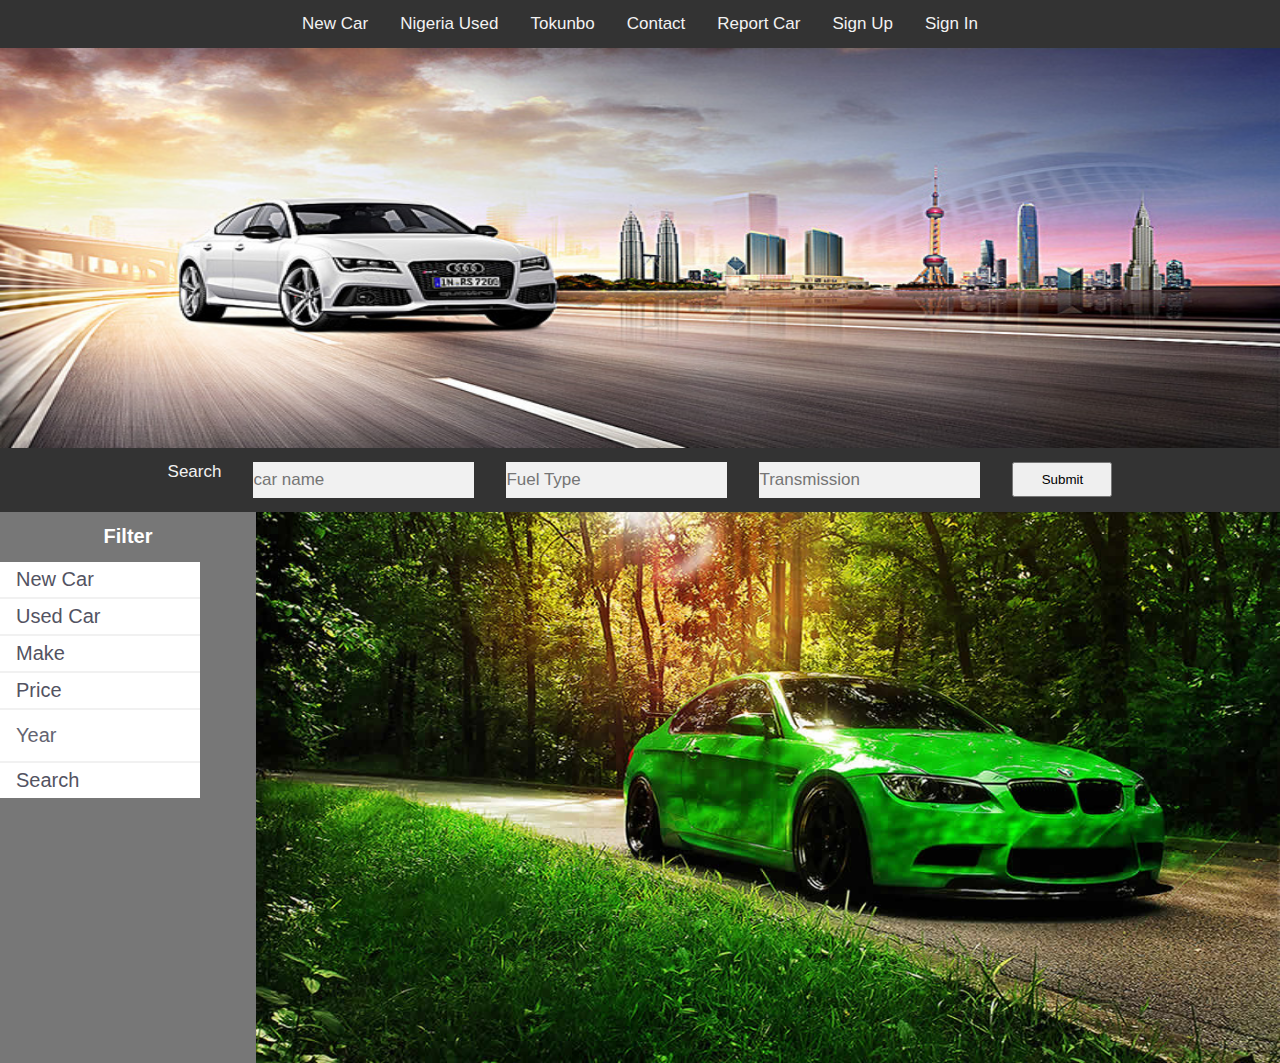
<file: UI/index.html>
<!DOCTYPE html>
<html>
    <head>
            <meta name="viewport" content="width=device-width, initial-scale=1.0">
        <link href="css/style.css" type="text/css" rel="stylesheet"/>
        <script src="js/javascript.js" type="text/javascript"></script>
    </head>
    <body>
        <div id="wrapper">
            <header>
                <nav class="top-nav" id="top-nav-bar">
                    <!-- <a href="#home" class="active">Home</a> -->
                    <a href="#news">New Car</a>
                    <a href="#contact">Nigeria Used</a>
                    <a href="#about">Tokunbo</a>
                    <a href="#about">Contact</a>
                    <a href="#about">Report Car</a>
                    <a href="#" onclick="document.querySelector('#sign-up').style.display='block'" style="width:auto;">Sign Up</a>
                    <a href="#" onclick="document.querySelector('#sign-in').style.display='block'" style="width:auto;">Sign In</a>
                    <a href="javascript:void(0);" class="icon" onclick="topNavBar()">
                        <img src="images/icon.jpg" />
                    </a>
                </nav>
            </header>
            <section>
                
            <div class="image-slide">
                <img src="images/slider2.png" />
            </div> 
            </section>
            <section class="wrapper">
                <nav class="top-nav" id="top-nav-bar">
                    <form class="form">
                        <a href="#contact">Search</a>
                        <a href="#"><input type="text" placeholder="car name"></a>
                        <a href="#"><input type="text" placeholder="Fuel Type"></a>
                        <a href="#"><input type="text" placeholder="Transmission"></a>
                        <a href="#"><input type="submit"></a>
                    </form>
                    <a href="javascript:void(0);" class="icon" onclick="topNavBar()">
                        <img src="images/icon.jpg" />
                    </a>
                </nav>
            </section>
            <section id="second-section">
                    <aside class="sidebar">
                            <div class="filter">
                                    <h1>Filter</h1>
                                <form action="" id="form">
                                  <div class="sidenav">
                                        <a href="#about">New Car</a>
                                        <hr>
                                        <a href="#services">Used Car</a>
                                        <hr>
                                        <a href="#clients">Make</a>
                                        <hr>
                                        <a href="#contact">Price</a>
                                        <hr>
                                        <button class="dropdown-btn">Year 
                                
                                        </button>
                                        <div class="dropdown-container">
                                          <a href="#">Link 1</a>
                                          <a href="#">Link 2</a>
                                          <a href="#">Link 3</a>
                                        </div>
                                        <hr>
                                        <a href="#contact">Search</a>
                                    </div>
                                </form>
                        
                    </aside>
                    <article class="content">
                      
                      <img src="images/ads1.jpg">
                    </article>
                    
            </section>
            <div id="sign-up" class="sign-up-modal">
                <span onclick="document.querySelector('#sign-up').style.display='none'" class="close" title="Close Modal">&times;</span>
                <form class="modal-content" action="">
                  <div class="container">
                    <h1>Sign Up</h1>
                    <p>Please fill in this form to create an account.</p>
                    <hr>
                    <label for="email"><b>Email</b></label>
                    <input type="email" placeholder="Enter Email" name="email" required>
              
                    <label for="psw"><b>Password</b></label>
                    <input type="password" placeholder="Enter Password" name="psw" required>
              
                    <label for="psw-repeat"><b>Repeat Password</b></label>
                    <input type="password" placeholder="Repeat Password" name="psw-repeat" required>
                    
                    <label>
                      <input type="checkbox" checked="checked" name="remember" style="margin-bottom:15px"> Remember me
                    </label>
              
                    <p>By creating an account you agree to our <a href="#" style="color:dodgerblue">Terms & Privacy</a>.</p>
              
                    <div class="clearfix">
                      <button type="button" onclick="document.querySelector('#sign-up').style.display='none'" class="cancelbtn">Cancel</button>
                      <button type="submit" class="signupbtn">Sign Up</button>
                    </div>
                  </div>
                </form>
              </div>
              <div id="sign-in" class="sign-up-modal">
                <span onclick="document.querySelector('#sign-in').style.display='none'" class="close" title="Close Modal">&times;</span>
                <form class="modal-content" action="">
                  <div class="container">
                    <h1>Sign Up</h1>
                    <hr>
                    <label for="email"><b>Email</b></label>
                    <input type="email" placeholder="Enter Email" name="email" required>
              
                    <label for="psw"><b>Password</b></label>
                    <input type="password" placeholder="Enter Password" name="psw" required>
              
                    <div class="clearfix">
                      <button type="button" onclick="document.querySelector('#sign-in').style.display='none'" class="cancelbtn">Cancel</button>
                      <button type="submit" class="signipbtn">Sign In</button>
                    </div>
                  </div>
                </form>
              </div>
        </div>      
    </body>
</html>
</file>
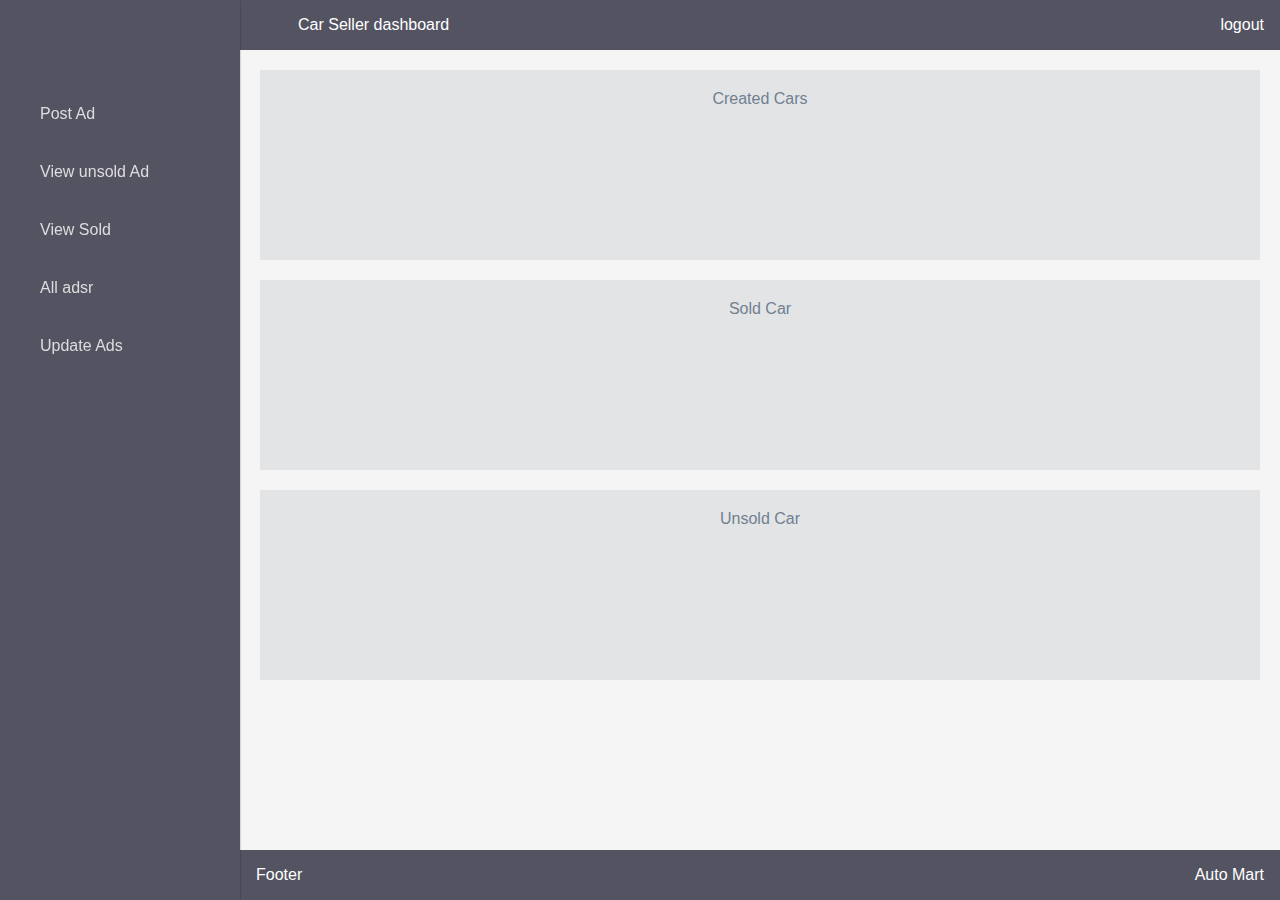
<file: UI/dashbaord.html>
<!DOCTYPE html>
<html lang="en">
<head>
<meta charset="UTF-8">
<meta name="viewport" content="width=device-width, initial-scale=1.0">
<meta http-equiv="X-UA-Compatible" content="ie=edge">
<link href="css/dashboard.css" type="text/css" rel="stylesheet"/>
<title>Title</title>
</head>
<body>

        <div class="grid-container">
                <div class="menu-icon">
                 <i class="fas fa-bars header__menu"></i>
               </div>
                
               <header class="header">
                 <div class="header__name">Car Seller dashboard</div>
                 <div class="header__avatar">logout</div>
               </header>
             
               <aside class="sidenav">
                 <div class="sidenav__close-icon">
                   <i class="fas fa-times sidenav__brand-close"></i>
                 </div>
                 <ul class="sidenav__list">
                   <li class="sidenav__list-item">Post Ad</li>
                   <li class="sidenav__list-item">View unsold Ad</li>
                   <li class="sidenav__list-item">View Sold</li>
                   <li class="sidenav__list-item">All adsr</li>
                   <li class="sidenav__list-item">Update Ads</li>
                 </ul>
               </aside>
             
               <main class="main">
                    <div class="main-header">
                        <div class="main-header__createdcar">Created Cars</div>
                        
                    </div>
                    <div class="main-header">
                        <div class="main-header__soldcar">Sold Car</div>
                            
                    </div>
                    <div class="main-header">
                        <div class="main-header__unsold">Unsold Car</div>
                            
                    </div>
             
                
               </main>
             
               <footer class="footer">
                 <div class="footer__copyright">Footer</div>
                 <div class="footer__signature">Auto Mart</div>
               </footer>
             </div>
</body>
</html>
</file>
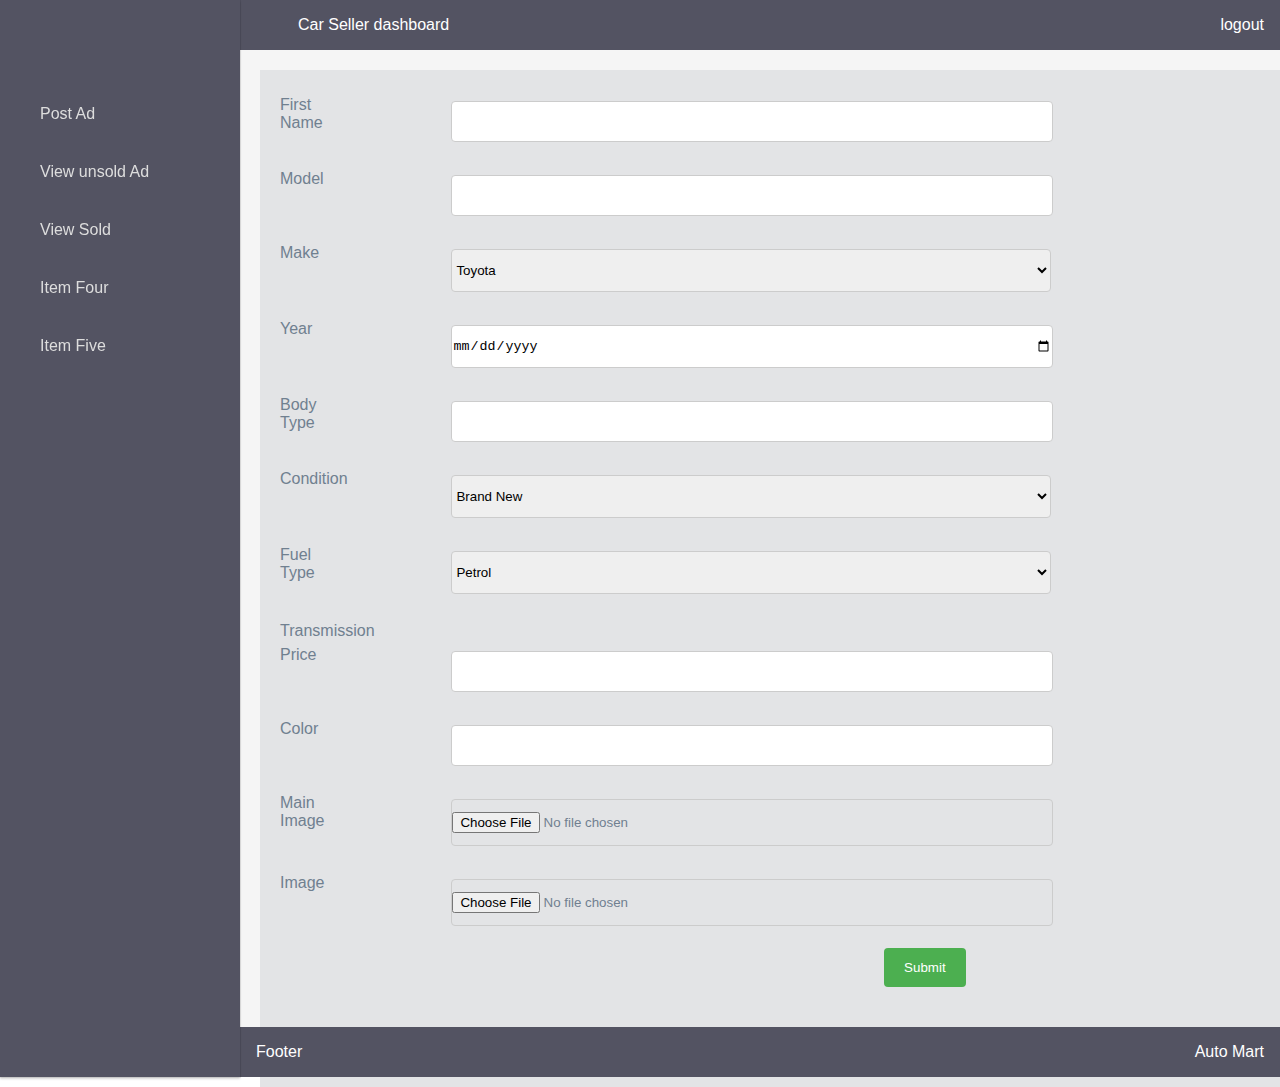
<file: UI/pages/add_ads.html>
<!DOCTYPE html>
<html lang="en">
<head>
<meta charset="UTF-8">
<meta name="viewport" content="width=device-width, initial-scale=1.0">
<meta http-equiv="X-UA-Compatible" content="ie=edge">
<link href="../css/dashboard.css" type="text/css" rel="stylesheet"/>
<link href="../css/add_ads.css" type="text/css" rel="stylesheet"/>
<title>Title</title>
</head>
<body>

        <div class="grid-container">
                <div class="menu-icon">
                 <i class="fas fa-bars header__menu"></i>
               </div>
                
               <header class="header">
                 <div class="header__name">Car Seller dashboard</div>
                 <div class="header__avatar">logout</div>
               </header>
             
               <aside class="sidenav">
                 <div class="sidenav__close-icon">
                   <i class="fas fa-times sidenav__brand-close"></i>
                 </div>
                 <ul class="sidenav__list">
                   <li class="sidenav__list-item">Post Ad</li>
                   <li class="sidenav__list-item">View unsold Ad</li>
                   <li class="sidenav__list-item">View Sold</li>
                   <li class="sidenav__list-item">Item Four</li>
                   <li class="sidenav__list-item">Item Five</li>
                 </ul>
               </aside>
             
               <main class="main">
                    <div class="main-header">
                        <div class="main-header__createdcar">
                                <form action="/action_page.php">
                                    <div class="row">
                                      <div class="col-25">
                                        <label for="fname">First Name</label>
                                      </div>
                                      <div class="col-75">
                                        <input type="text" id="fname" name="firstname" >
                                      </div>
                                    </div>
                                    <div class="row">
                                            <div class="col-25">
                                              <label for="model">Model</label>
                                            </div>
                                            <div class="col-75">
                                              <input type="text" id="model" name="model" >
                                            </div>
                                          </div>                                
                                    <div class="row">
                                      <div class="col-25">
                                        <label for="make">Make</label>
                                      </div>
                                      <div class="col-75">
                                        <select id="make" name="make">
                                          <option value="toyota">Toyota</option>
                                          <option value="nissan">Nissan</option>
                                          <option value="hond">Honda</option>
                                          <option value="mercedes-benz">Mercedes-Benz</option>
                                          <option value="bentley">Bentley</option>
                                          <option value="acura">Acura</option>
                                          <option value="kia">Kia</option>
                                          <option value="hummer">Hummer</option>
                                          <option value="hyndai">Hyundai</option>
                                          <option value="ford">For</option>
                                          <option value="innoson">Innoson</option>
                                          <option value="lexus">Lexus</option>
                                          <option value="ferrari">Ferrari</option>
                                          <option value="izuzu">Izuzu</option>
                                          <option value="lamboghini">Lamboghini</option>
                                          <option value="mazda">Mazda</option>
                                          <option value="peugeot">Peugeot</option>
                                          <option value="infinit">Ifinit</option>                                        
                                          <option value="range-rover">Range Rover</option>
                                        </select>
                                      </div>
                                    </div>
                                    <div class="row">
                                        <div class="col-25">
                                            <label for="year">Year</label>
                                        </div>
                                        <div class="col-75">
                                            <input type="date" id="year" name="year">
                                        </div>
                                    </div>
                                    <div class="row">
                                        <div class="col-25">
                                            <label for="year">Body Type</label>
                                        </div>
                                        <div class="col-75">
                                            <input type="text" id="body-type" name="body-type">
                                        </div>
                                    </div>
                                    <div class="row">
                                            <div class="col-25">
                                              <label for="condition">Condition</label>
                                            </div>
                                            <div class="col-75">
                                              <select id="condition" name="condition">
                                                <option value="brand-new">Brand New</option>
                                                <option value="nigeria-used">Nigeria Used</option>
                                                <option value="tokunbo">Tokunbo</option>
                                              </select>
                                            </div>
                                          </div>
                                          <div class="row">
                                                <div class="col-25">
                                                  <label for="country">Fuel Type</label>
                                                </div>
                                                <div class="col-75">
                                                  <select id="fuel-type" name="fuel-type">
                                                    <option value="petrol">Petrol</option>
                                                    <option value="diesel">Diesel</option>
                                                    <option value="hybrid">Hybrid</option>
                                                    <option value="electric">Electric</option>
                                                  </select>
                                                </div>
                                              </div>
                                              <div class="row">
                                                    <div class="col-25">
                                                      <label for="transmission">Transmission</label>
                                                    </div>
                                                    <div class="col-75">
                                                      
                                                    </div>
                                                  </div>
                                                  <div class="row">
                                                        <div class="col-25">
                                                            <label for="price">Price</label>
                                                        </div>
                                                        <div class="col-75">
                                                            <input type="number" id="price" name="price">
                                                        </div>
                                                    </div>
                                                    <div class="row">
                                                        <div class="col-25">
                                                            <label for="color">Color</label>
                                                        </div>
                                                        <div class="col-75">
                                                            <input type="text" id="color" name="color">
                                                        </div>
                                                    </div>
                                                    <div class="row">
                                                            <div class="col-25">
                                                                <label for="main-image">Main Image</label>
                                                            </div>
                                                            <div class="col-75">
                                                                <input type="file" id="main-image" name="main-image">
                                                            </div>
                                                    </div>
                                                    <div class="row">
                                                            <div class="col-25">
                                                                <label for="image">Image</label>
                                                            </div>
                                                            <div class="col-75">
                                                                <input type="file" id="image" name="image">
                                                            </div>
                                                    </div>
                                                  
                                    
                                    <div class="row">
                                      <input type="submit" value="Submit">
                                    </div>
                                  </form>
                            
                    </div>
                </main>
             
               <footer class="footer">
                 <div class="footer__copyright">Footer</div>
                 <div class="footer__signature">Auto Mart</div>
               </footer>
             </div>
</body>
</html>
</file>
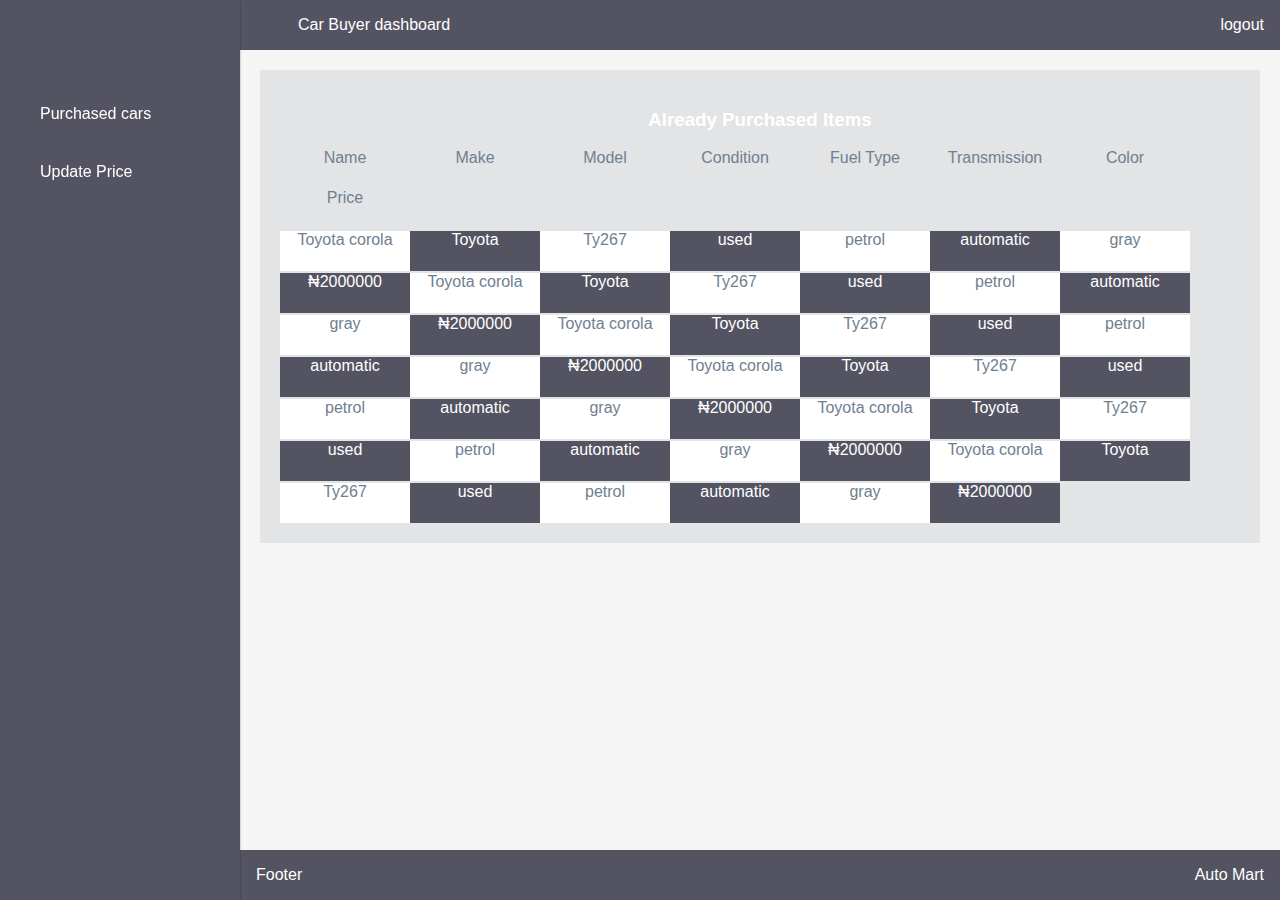
<file: UI/pages/buyer-dashboard.html>
<!DOCTYPE html>
<html lang="en">
<head>
<meta charset="UTF-8">
<meta name="viewport" content="width=device-width, initial-scale=1.0">
<meta http-equiv="X-UA-Compatible" content="ie=edge">

<link href="../css/dashboard.css" type="text/css" rel="stylesheet"/>
<link href="../css/buyer-dashboard.css" type="text/css" rel="stylesheet"/>
<title>Buyer dashboard</title>
</head>
<body>

        <div class="grid-container">
                <div class="menu-icon">
                 <i class="fas fa-bars header__menu"></i>
               </div>
                
               <header class="header">
                 <div class="header__name">Car Buyer dashboard</div>
                 <div class="header__avatar">logout</div>
               </header>
             
               <aside class="sidenav">
                 <div class="sidenav__close-icon">
                   <i class="fas fa-times sidenav__brand-close"></i>
                 </div>
                 <ul class="sidenav__list">
                   <li class="sidenav__list-item" ><a href="../pages/buyer-dashboard.html">Purchased cars</a></li>
                   <li class="sidenav__list-item" ><a href="../pages/purchase-order.html">Update Price</a></li>
                 </ul>
               </aside>
             
               <main class="main">
                    <div id="header">
                            <h3>Already Purchased Items</h3>
                        <!-- <div class="main-header__createdcar">Created Cars</div> -->
                            <div class="detail">
                                <div >Name</div>  
                                <div >Make</div>  
                                <div>Model</div>  
                                <div>Condition</div>  
                                <div>Fuel Type</div>  
                                <div>Transmission</div>  
                                <div>Color</div>  
                                <div>Price</div>
                            </div>
                            <div class="content">
                            <div id="name">Toyota corola</div>  
                            <div id="make">Toyota</div>  
                            <div id="model">Ty267</div>  
                            <div id="condition">used</div>  
                            <div id="fuel-type">petrol</div>  
                            <div id="transmission">automatic</div>  
                            <div id="color">gray</div>  
                            <div id="price">₦2000000</div>
                            
                            <div id="name">Toyota corola</div>  
                            <div id="make">Toyota</div>  
                            <div id="model">Ty267</div>  
                            <div id="condition">used</div>  
                            <div id="fuel-type">petrol</div>  
                            <div id="transmission">automatic</div>  
                            <div id="color">gray</div>  
                            <div id="price">₦2000000</div>

                            <div id="name">Toyota corola</div>  
                            <div id="make">Toyota</div>  
                            <div id="model">Ty267</div>  
                            <div id="condition">used</div>  
                            <div id="fuel-type">petrol</div>  
                            <div id="transmission">automatic</div>  
                            <div id="color">gray</div>  
                            <div id="price">₦2000000</div>

                            <div id="name">Toyota corola</div>  
                            <div id="make">Toyota</div>  
                            <div id="model">Ty267</div>  
                            <div id="condition">used</div>  
                            <div id="fuel-type">petrol</div>  
                            <div id="transmission">automatic</div>  
                            <div id="color">gray</div>  
                            <div id="price">₦2000000</div>

                            <div id="name">Toyota corola</div>  
                            <div id="make">Toyota</div>  
                            <div id="model">Ty267</div>  
                            <div id="condition">used</div>  
                            <div id="fuel-type">petrol</div>  
                            <div id="transmission">automatic</div>  
                            <div id="color">gray</div>  
                            <div id="price">₦2000000</div>

                            <div id="name">Toyota corola</div>  
                            <div id="make">Toyota</div>  
                            <div id="model">Ty267</div>  
                            <div id="condition">used</div>  
                            <div id="fuel-type">petrol</div>  
                            <div id="transmission">automatic</div>  
                            <div id="color">gray</div>  
                            <div id="price">₦2000000</div>
                        </div>
                    </div> 
                </main>
             
               <footer class="footer">
                 <div class="footer__copyright">Footer</div>
                 <div class="footer__signature">Auto Mart</div>
               </footer>
             </div>
</body>
</html>
</file>
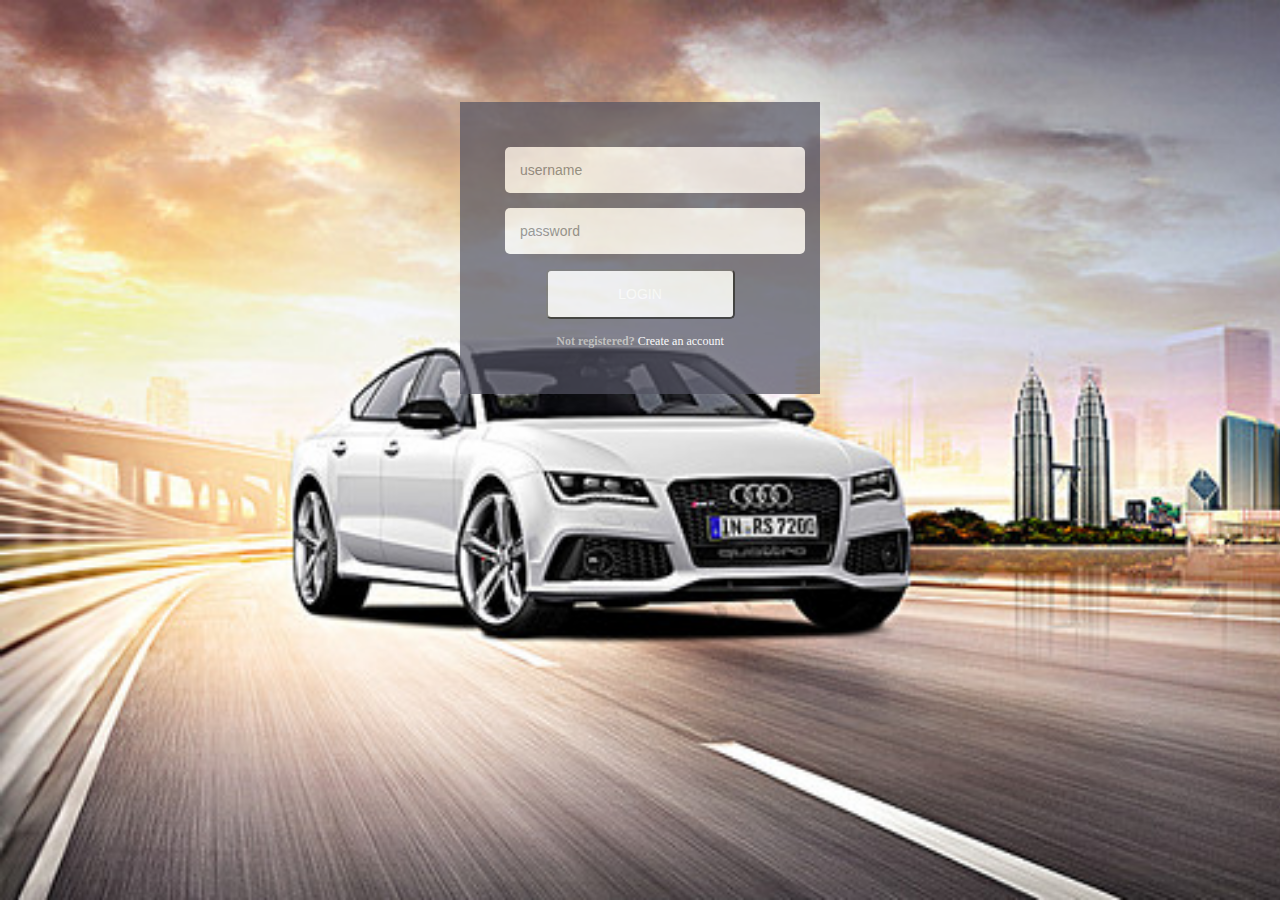
<file: UI/pages/sign-in.html>
<!DOCTYPE html>
<html>
    <head>
        <title>Login</title>
        <link href="../css/sign-in.css" type="text/css" rel="stylesheet">
    </head>
    <body>
            <div class="login-page">
                    <div class="form">
                      <form class="login-form">
                        <input type="text" placeholder="username"/>
                        <input type="password" placeholder="password"/>
                        <button>login</button>
                        <p class="message"><b>Not registered? </b><a href="#">Create an account</a></p>
                      </form>
                    </div>
                  </div>
    </body>
</html>
</file>
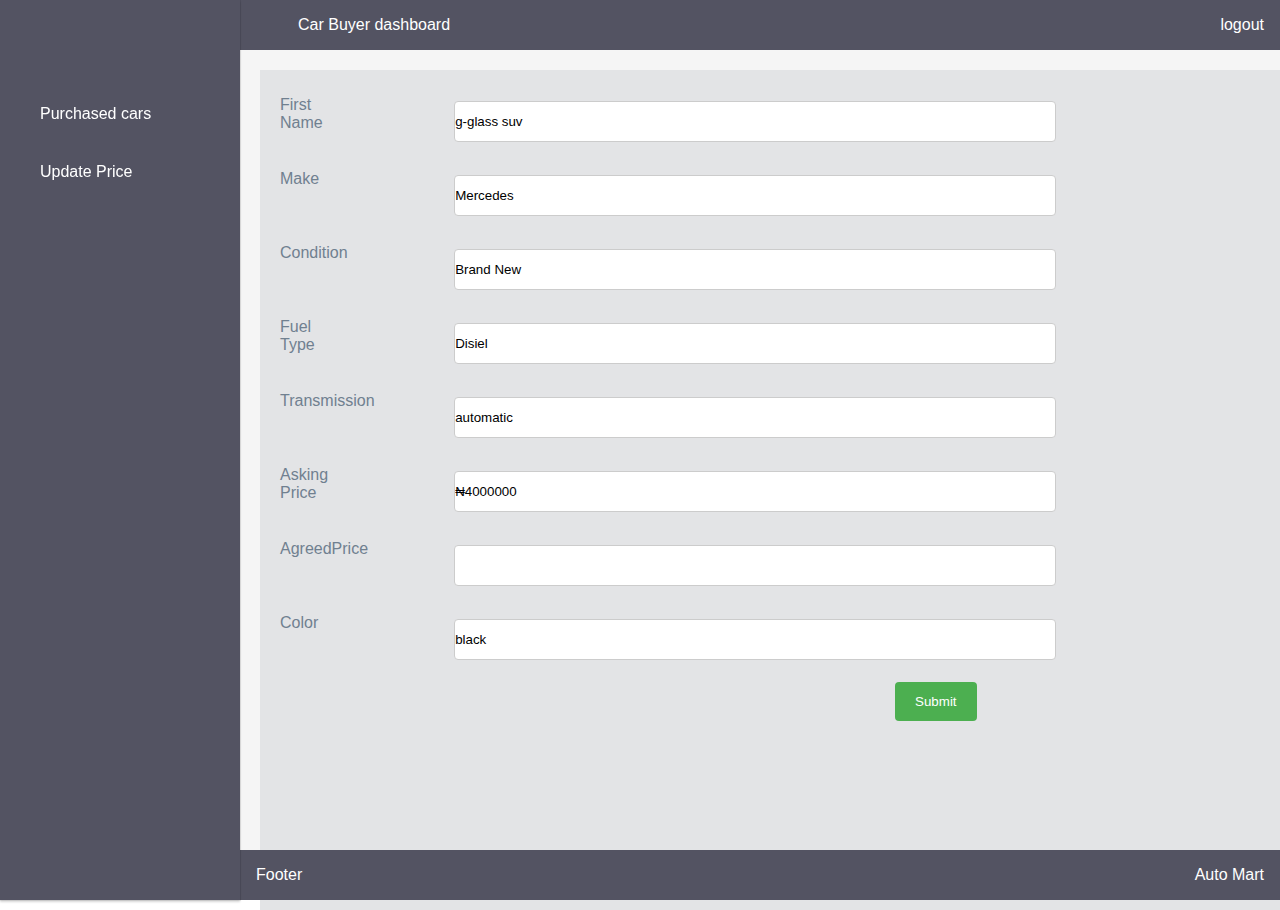
<file: UI/pages/update-purchase-price.html>
<!DOCTYPE html>
<html lang="en">
<head>
<meta charset="UTF-8">
<meta name="viewport" content="width=device-width, initial-scale=1.0">
<meta http-equiv="X-UA-Compatible" content="ie=edge">

<link href="../css/dashboard.css" type="text/css" rel="stylesheet"/>
<link href="../css/buyer-dashboard.css" type="text/css" rel="stylesheet"/>
<link href="../css/update-purchase-price.css" type="text/css" rel="stylesheet"/>
<title>Update Price</title>
</head>
<body>

        <div class="grid-container">
                <div class="menu-icon">
                 <i class="fas fa-bars header__menu"></i>
               </div>
                
               <header class="header">
                 <div class="header__name">Car Buyer dashboard</div>
                 <div class="header__avatar">logout</div>
               </header>
             
               <aside class="sidenav">
                 <div class="sidenav__close-icon">
                   <i class="fas fa-times sidenav__brand-close"></i>
                 </div>
                 <ul class="sidenav__list">
                   <li class="sidenav__list-item" ><a href="../pages/buyer-dashboard.html">Purchased cars</a></li>
                   <li class="sidenav__list-item" ><a href="../pages/purchase-order.html">Update Price</a></li>
                 </ul>
               </aside>
             
               <main class="main">
                  <div class="main-header">
                      <div class="main-header__createdcar">
                              <form action="/action_page.php">
                                  <div class="row">
                                    <div class="col-25">
                                      <label for="names">First Name</label>
                                    </div>
                                    <div class="col-75">
                                      <input type="text" id="names" name="names" value="g-glass suv" readonly>
                                    </div>
                                  </div>
                                                            
                                  <div class="row">
                                    <div class="col-25">
                                      <label for="makes">Make</label>
                                    </div>
                                    <div class="col-75">
                                          <input type="text" id="makes" name="makes"  value="Mercedes" readonly>
                                        </div>
                                    </div>
                                  <div class="row">
                                          <div class="col-25">
                                            <label for="conditions">Condition</label>
                                          </div>
                                          <div class="col-75">
                                                  <input type="text" id="conditions" name="conditions" value="Brand New" readonly>
                                              </div>
                                        </div>
                                        <div class="row">
                                              <div class="col-25">
                                                <label for="fuel-type">Fuel Type</label>
                                              </div>
                                              <div class="col-75">
                                                      <input type="text" id="fuel-type" name="fuel-type" value="Disiel" readonly>
                                              </div>
                                            </div>
                                            <div class="row">
                                                  <div class="col-25">
                                                    <label for="transmissions">Transmission</label>
                                                  </div>
                                                  <div class="col-75">
                                                          <input type="text" id="transmissions" name="transmissions" value="automatic" readonly>
                                                  </div>
                                                </div>
                                                <div class="row">
                                                      <div class="col-25">
                                                          <label for="prices">Asking Price</label>
                                                      </div>
                                                      <div class="col-75">
                                                          <input type="text" id="prices" name="prices" value="₦4000000" readonly>
                                                      </div>
                                                  </div>
                                                  <div class="row">
                                                          <div class="col-25">
                                                              <label for="price">AgreedPrice</label>
                                                          </div>
                                                          <div class="col-75">
                                                              <input type="number" id="price-update" name="price-update" value="">
                                                          </div>
                                                      </div>
                                                  <div class="row">
                                                      <div class="col-25">
                                                          <label for="color">Color</label>
                                                      </div>
                                                      <div class="col-75">
                                                          <input type="text" id="color" name="color" value="black" readonly>
                                                      </div>
                                                  </div>
                                                  
                                                  
                                                
                                  
                                  <div class="row">
                                    <input type="submit" value="Submit">
                                  </div>
                                </form>
                          
                  </div>
              </main>
           
             
               <footer class="footer">
                 <div class="footer__copyright">Footer</div>
                 <div class="footer__signature">Auto Mart</div>
               </footer>
             </div>
</body>
</html>
</file>
<file: UI/css/style.css>
body {
    margin: 0;
    font-family: Arial, Helvetica, sans-serif;
    overflow: scroll;
  }
  /* search box */
  #wrapper{
      width: 100%;
      margin: auto;
      display: grid;
      grid-gap: 0px;
    }

  header{
      max-width: 100%;    background-color: #333;

  }
 #second-section {
   display: flex;
    margin-top: 5px;
      margin: 0;
      padding: 0;
  }
  
  .wrapper {
      width: 100%;
      margin: auto; 
      

  }
  .wrapper .top-nav label{
    margin: 0;
    padding: 12px 0px;
    width:50px;
    margin-top: 5px;
      }
  .wrapper .top-nav input[type="text"]{
margin: 0;
padding: 8px 0px;
  }
  .wrapper .top-nav input[type="submit"]{
    margin: 0;
    padding: 8px 0px;
    width:100px;
      }
  .top-nav {
    max-width: 100%;
    margin: 0 auto;
    background-color: #333;
    display: flex;
    justify-content: center;
  }
  
  .top-nav a {
    float: left;
    display: block;
    color: #f2f2f2;
    text-align: center;
    padding: 14px 16px;
    text-decoration: none;
    font-size: 17px;
  }
  .top-nav input[type=text] {
    padding: 6px;
    margin-top: 8px;
    font-size: 17px;
    border: none;
  }
  .top-nav a:hover {
    background-color: #ddd;
    color: black;
  }
  
  .active {
    background-color: #4CAF50;
    color: white;
  }
  
  .top-nav .icon {
    display: none;
  }
  
  @media screen and (max-width: 600px) {
    .top-nav a:not(:first-child) {display: none;}
    .top-nav a.icon {
      float: right;
      display: block;
    }
  }
  
  @media screen and (max-width: 600px) {
    .top-nav.responsive {position: relative;}
    .top-nav.responsive .icon {
      position: absolute;
      right: 0;
      top: 0;
    }
    .top-nav.responsive a {
      float: none;
      display: block;
      text-align: left;
    }
  }
  .image-slide{
     height: 400px;
     overflow: hidden;
  }
  .image-slide img{
      height: 100%;
  }
  img {
      width: 100%;
  }
  section{
    width: 100%;
    
  }
  /*section aside and article*/

  @media screen and (min-width: 500px) {

    /* no grid support? */
    .sidebar {
     display: flex;
     flex-direction: column;
      width: 20%;
      background-color:#777777;
    }
  
    .content {
      display: flex;
      justify-content: end;
      width: 80%;
      background-color: #888;
    }
  }

/* Full-width input fields sign up ans sign in */
input[type=text], input[type=password], input[type=email] {
  width: 100%;
  padding: 12px 0px;
  margin: 5px 0 22px 0;
  display: inline-block;
  border: none;
  background: #f1f1f1;
}

/* Add a background color when the inputs get focus */
input[type=text]:focus, input[type=password]:focus, input[type=email]:focus {
  background-color: #ddd;
  outline: none;
}

/* Set a style for all buttons */
button {
  background-color: #4CAF50;
  color: white;
  padding: 14px 20px;
  margin: 8px 0;
  border: none;
  cursor: pointer;
  width: 70%;
  opacity: 0.9;
}

button:hover {
  opacity:1;
}

/* Extra styles for the cancel button */
.cancelbtn {
  padding: 14px 20px;
  background-color: #f44336;
}

/* Float cancel and signup buttons and add an equal width */
.cancelbtn, .signupbtn {
  float: left;
  width: 50%;
}

/* Add padding to container elements */
.container {
  padding: 16px;
}

/* The Modal (background) */
.sign-up-modal {
  display: none; /* Hidden by default */
  position: fixed; /* Stay in place */
  z-index: 1; /* Sit on top */
  left: 0;
  top: 0;
  width: 100%; /* Full width */
  height: 100%; /* Full height */
  overflow: auto; /* Enable scroll if needed */
  background-color: #00664C;
  background-image:url('../images/sign-up-background.jpg');
  background-repeat:no-repeat;
  background-size:cover;
  background-position:center;
  padding-top: 50px;
}

/* Modal Content/Box */
.modal-content {
  background-color: #fefefe;
  margin: 5% auto 15% auto; /* 5% from the top, 15% from the bottom and centered */
  border: 1px solid #888;
  width: 60%; /* Could be more or less, depending on screen size */
}

/* Style the horizontal ruler */
hr {
  border: 1px solid #f1f1f1;
  margin-bottom: 25px;
}
 
/* The Close Button (x) */
.close {
  position: absolute;
  right: 35px;
  top: 15px;
  font-size: 40px;
  font-weight: bold;
  color: #f1f1f1;
}

.close:hover,
.close:focus {
  color: #f44336;
  cursor: pointer;
}

/* Clear floats */
.clearfix::after {
  content: "";
  clear: both;
  display: table;
}

/* Change styles for cancel button and signup button on extra small screens */
@media screen and (max-width: 300px) {
  .cancelbtn, .signupbtn {
     width: 100%;
  }
}
/*filter css*/
.filter h1{
  display: flex;
  justify-content: center;
  color:White;
  font-family: Arial;
  font-size: 20px;
}
/* Fixed sidenav, full height */
.sidenav {
  height: 100%;
  width: 200px;
  left:5px;
  z-index: 1;
  
  left: 0;
  background-color: white;
  overflow-x: hidden;
}
/* Style the sidenav links and the dropdown button */
.sidenav a, .dropdown-btn {
  padding: 6px 8px 6px 16px;
  text-decoration: none;
  font-size: 20px;
  color: #535362;
  display: block;
  border: none;
  background: none;
  width: 100%;
  text-align: left;
  cursor: pointer;
  outline: none;
}
.sidebar hr{
  margin: 0;
}
/* On mouse-over */
.sidenav a:hover, .dropdown-btn:hover {
  color: #f1f1f1;
}
.sidebar .active {
  background-color: green;
  color: white;
}
.dropdown-container {
  display: none;
  background-color: #262626;
  padding-left: 8px;
}
@media screen and (max-height: 450px) {
  .sidenav {padding-top: 15px;}
  .sidenav a {font-size: 18px;}
}
</file>
<file: UI/css/dashboard.css>
body {
    margin: 0;
    padding: 0;
    color: #fff;
    font-family: 'Open Sans', Helvetica, sans-serif;
    box-sizing: border-box;
  }
  
  /* Assign grid instructions to our parent grid container, mobile-first (hide the sidenav) */
  .grid-container {
    display: grid;
    grid-template-columns: 1fr;
    grid-template-rows: 50px 1fr 50px;
    grid-template-areas:
      'header'
      'main'
      'footer';
    height: 100vh;
  }
  
  .menu-icon {
    position: fixed; /* Needs to stay visible for all mobile scrolling */
    display: flex;
    top: 5px;
    left: 10px;
    align-items: center;
    justify-content: center;
    background-color: #DADAE3;
    border-radius: 50%;
    z-index: 1;
    cursor: pointer;
    padding: 12px;
  }
  
  /* Give every child element its grid name */
  .header {
    grid-area: header;
    display: flex;
    align-items: center;
    justify-content: space-between;
    padding: 0 16px;
    background-color: #535362;
  }
  
  /* Make room for the menu icon on mobile */
  .header__name {
    margin-left: 42px;
  }
  
  .sidenav {
    grid-area: sidenav;
    display: flex;
    flex-direction: column;
    height: 100%;
    width: 240px;
    position: fixed;
    overflow-y: auto;
    transform: translateX(-245px);
    transition: all .6s ease-in-out;
    box-shadow: 0 2px 2px 0 rgba(0, 0, 0, 0.16), 0 0 0 1px rgba(0, 0, 0, 0.08);
    z-index: 2; /* Needs to sit above the hamburger menu icon */
    background-color: #535362;
  }
  
  .sidenav.active {
    transform: translateX(0);
  }
  
  .sidenav__close-icon {
    position: absolute;
    visibility: visible;
    top: 8px;
    right: 12px;
    cursor: pointer;
    font-size: 20px;
    color: #ddd;
  }
  
  .sidenav__list {
    padding: 0;
    margin-top: 85px;
    list-style-type: none;
  }
  
  .sidenav__list-item {
    padding: 20px 20px 20px 40px;
    color: #ddd;
  }
  
  .sidenav__list-item:hover {
    background-color: rgba(255, 255, 255, 0.2);
    cursor: pointer;
  }
  
  .main {
    grid-area: main;
    background-color: whitesmoke;
  }
  
  .main-header {
    display: flex;
    justify-content: center;
    margin: 20px;
    padding: 20px;
    height: 150px;
    background-color: #e3e4e6;
    color: slategray;
  }
  
  /* .main-overview {
    display: grid;
    grid-template-columns: repeat(auto-fit, minmax(265px, 1fr));
    grid-auto-rows: 94px;
    grid-gap: 20px;
    margin: 20px;
  }
  
  .overviewcard {
    display: flex;
    align-items: center;
    justify-content: space-between;
    padding: 20px;
    background-color: #d3d3;
  } */
  
  /* .main-cards {
    column-count: 1;
    column-gap: 20px;
    margin: 20px;
  }
  
  .card {
    display: flex;
    flex-direction: column;
    align-items: center;
    width: 100%;
    background-color: #82bef6;
    margin-bottom: 20px;
    -webkit-column-break-inside: avoid;
    padding: 24px;
    box-sizing: border-box;
  }
  
  /* Force varying heights to simulate dynamic content */
  /* .card:first-child {
    height: 485px;
  }
  
  .card:nth-child(2) {
    height: 200px;
  }
  
  .card:nth-child(3) {
    height: 265px;
  } */ 
  
  .footer {
    grid-area: footer;
    display: flex;
    align-items: center;
    justify-content: space-between;
    padding: 0 16px;
    background-color: #535362;
  }
  
  /* Non-mobile styles, 750px breakpoint */
  @media only screen and (min-width: 46.875em) {
    /* Show the sidenav */
    .grid-container {
      grid-template-columns: 240px 1fr;
      grid-template-areas:
        "sidenav header"
        "sidenav main"
        "sidenav footer";
    }
  
    .header__search {
      margin-left: 0;
    }
  
    .sidenav {
      position: relative;
      transform: translateX(0);
    }
  
    .sidenav__close-icon {
      visibility: hidden;
    }
  }
  
  /* Medium screens breakpoint (1050px) */
  @media only screen and (min-width: 65.625em) {
    /* Break out main cards into two columns */
    .main-cards {
      column-count: 2;
    }
  }
</file>
<file: UI/css/add_ads.css>
.main {
    grid-area: main;
    background-color: whitesmoke;
  }
  
  .main-header {
    display: flex;
    justify-content: start;
    margin: 20px;
    padding: 20px;
    height: 100%;
    width:100%;
    background-color: #e3e4e6;
    color: slategray;
  }
  input[type=text], select, input[type=date],input[type=file],input[type=number] {
    width: 600px;
    border: 1px solid #ccc;
    border-radius: 4px;
    padding: 12px 0px;
    margin: 5px 0 22px 0;
    display: inline-block;
  }
  
  label {
      width: 30%;
    
    display: inline-block;
  }
  
  input[type=submit] {
    background-color: #4CAF50;
    color: white;
    padding: 12px 20px;
    border: none;
    border-radius: 4px;
    cursor: pointer;
    float: right;
  }
  
  input[type=submit]:hover {
    background-color: #45a049;
  }
  
  .container {
    border-radius: 5px;
    background-color: #f2f2f2;
    padding: 20px;
  }
  
  .col-25 {
    float: left;
    width: 25%;
    margin-top: 6px;
  }
  
  .col-75 {
    float: left;
    width: 75%;
    margin-top: 6px;
  }
  
  /* Clear floats after the columns */
  .row:after {
    content: "";
    display: table;
    clear: both;
  }
  
  /* Responsive layout - when the screen is less than 600px wide, make the two columns stack on top of each other instead of next to each other */
  @media screen and (max-width: 600px) {
    .col-25, .col-75, input[type=submit] {
      width: 100%;
      margin-top: 0;
    }
  }
  @media screen and (max-width: 600px) {
    .col-25, .col-75, input[type=text],select,input[type=date],input[type=file],input[type=number] {
      width: 300px;
     
    }
  }
</file>
<file: UI/css/buyer-dashboard.css>
a{
    text-decoration: none;
    color:white;
}
#header {
    margin: 20px;
    padding: 20px;
  
    background-color: #e3e4e6;
    color: slategray;
  }
  h3{
      display: flex;
      justify-content: center;
      color: white;
  }
  .detail{
      margin-top: 3px;
      display:flex;
      flex-wrap: wrap;
  }
  .detail div {
    height: 40px;
    width: 130px;
    text-align: center;
  
}
 
.content {
    display: flex;
    flex-wrap: wrap;
}
.content div {
    height: 40px;
    width: 130px;
    text-align: center;
    margin-top: 2px;
}
#name, #model, #fuel-type, #color{
    background-color: white;
  
}
#make, #condition, #transmission, #price{
    background-color: #535362;
    color:white;
}
@media screen and (max-width: 600px) {
    .content div {
        height: 40px;
        width: 100%;
    }
    .detail div {
        height: 40px;
        width: 100%;
    }
 }
</file>
<file: UI/css/sign-in.css>
html{ height:100%; min-height:100%; } 

body{
    margin: 0 auto;
    padding: 0;
    background-image: url('../images/slider2.png');
    background-repeat: no-repeat;
    background-size:cover;
    height:100%; 
    
}
.login-page {
    width: 360px;
    padding: 8% 0 0;
    margin: auto;
  }
  .form {
    position: relative;
    z-index: 1;
    background: #535362;
    max-width: 360px;
    margin: 0 auto 100px;
    padding: 45px;
    text-align: center;
    opacity: 0.7;
    
  }
  .form input {
    outline: 0;
    background: #f2f2f2;
    width: 100%;
    border: 0;
    margin: 0 0 15px;
    padding: 15px;
    border-radius: 5px;
    font-size: 14px;
  }
  .form button {
    text-transform: uppercase;
    outline: 0;
    background: ;
    width: 70%;
    border-radius:5px;
    padding: 15px;
    color: #FFFFFF;
    font-size: 14px;    
    transition: all 0.3 ease;
    cursor: pointer;
  }
  .form button:hover,.form button:active,.form button:focus {
    background: #43A047;
  }
  .form .message {
    margin: 15px 0 0;
    color: #b3b3b3;
    font-size: 12px;
  }
  .form .message a {
    color: white;
    text-decoration: none;
    
  }
  
  .container {
    position: relative;
    z-index: 1;
    max-width: 300px;
    margin: 0 auto;
  }
  .container:before, .container:after {
    content: "";
    display: block;
    clear: both;
  }
  .container .info {
    margin: 50px auto;
    text-align: center;
  }
  .container .info h1 {
    margin: 0 0 15px;
    padding: 0;
    font-size: 36px;
    font-weight: 300;
    color: #1a1a1a;
  }
  .container .info span {
    color: #4d4d4d;
    font-size: 12px;
  }
  .container .info span a {
    color: #000000;
    text-decoration: none;
  }
  .container .info span .fa {
    color: #EF3B3A;
  }
</file>
<file: UI/css/update-purchase-price.css>
.main {
    grid-area: main;
    background-color: whitesmoke;
  }
  
  .main-header {
    display: flex;
    justify-content: start;
    margin: 20px;
    padding: 20px;
    height: 100%;
    width:100%;
    background-color: #e3e4e6;
    color: slategray;
  }
  #header {
    margin: 20px;
    padding: 20px;
  display: flex;
  justify-content: start;
    background-color: #e3e4e6;
    color: slategray;
    height: 100%;
  }
  input[type=text], select, input[type=date],input[type=file],input[type=number] {
    width: 600px;
    border: 1px solid #ccc;
    border-radius: 4px;
    padding: 12px 0px;
    margin: 5px 0 22px 0;
    display: inline-block;
  }
  
  label {
      width: 30%;
    
    display: inline-block;
  }
  
  input[type=submit] {
    background-color: #4CAF50;
    color: white;
    padding: 12px 20px;
    border: none;
    border-radius: 4px;
    cursor: pointer;
    float: right;
  }
  
  input[type=submit]:hover {
    background-color: #45a049;
  }
  
  .container {
    border-radius: 5px;
    background-color: #f2f2f2;
    padding: 20px;
  }
  
  .col-25 {
    float: left;
    width: 25%;
    margin-top: 6px;
  }
  
  .col-75 {
    float: left;
    width: 75%;
    margin-top: 6px;
  }
  
  /* Clear floats after the columns */
  .row:after {
    content: "";
    display: table;
    clear: both;
  }
  
  /* Responsive layout - when the screen is less than 600px wide, make the two columns stack on top of each other instead of next to each other */
  @media screen and (max-width: 600px) {
    .col-25, .col-75, input[type=submit] {
      width: 100%;
      margin-top: 0;
    }
  }
  @media screen and (max-width: 600px) {
    .col-25, .col-75, input[type=text],select,input[type=date],input[type=file],input[type=number] {
      width: 300px;
     
    }
  }
</file>
